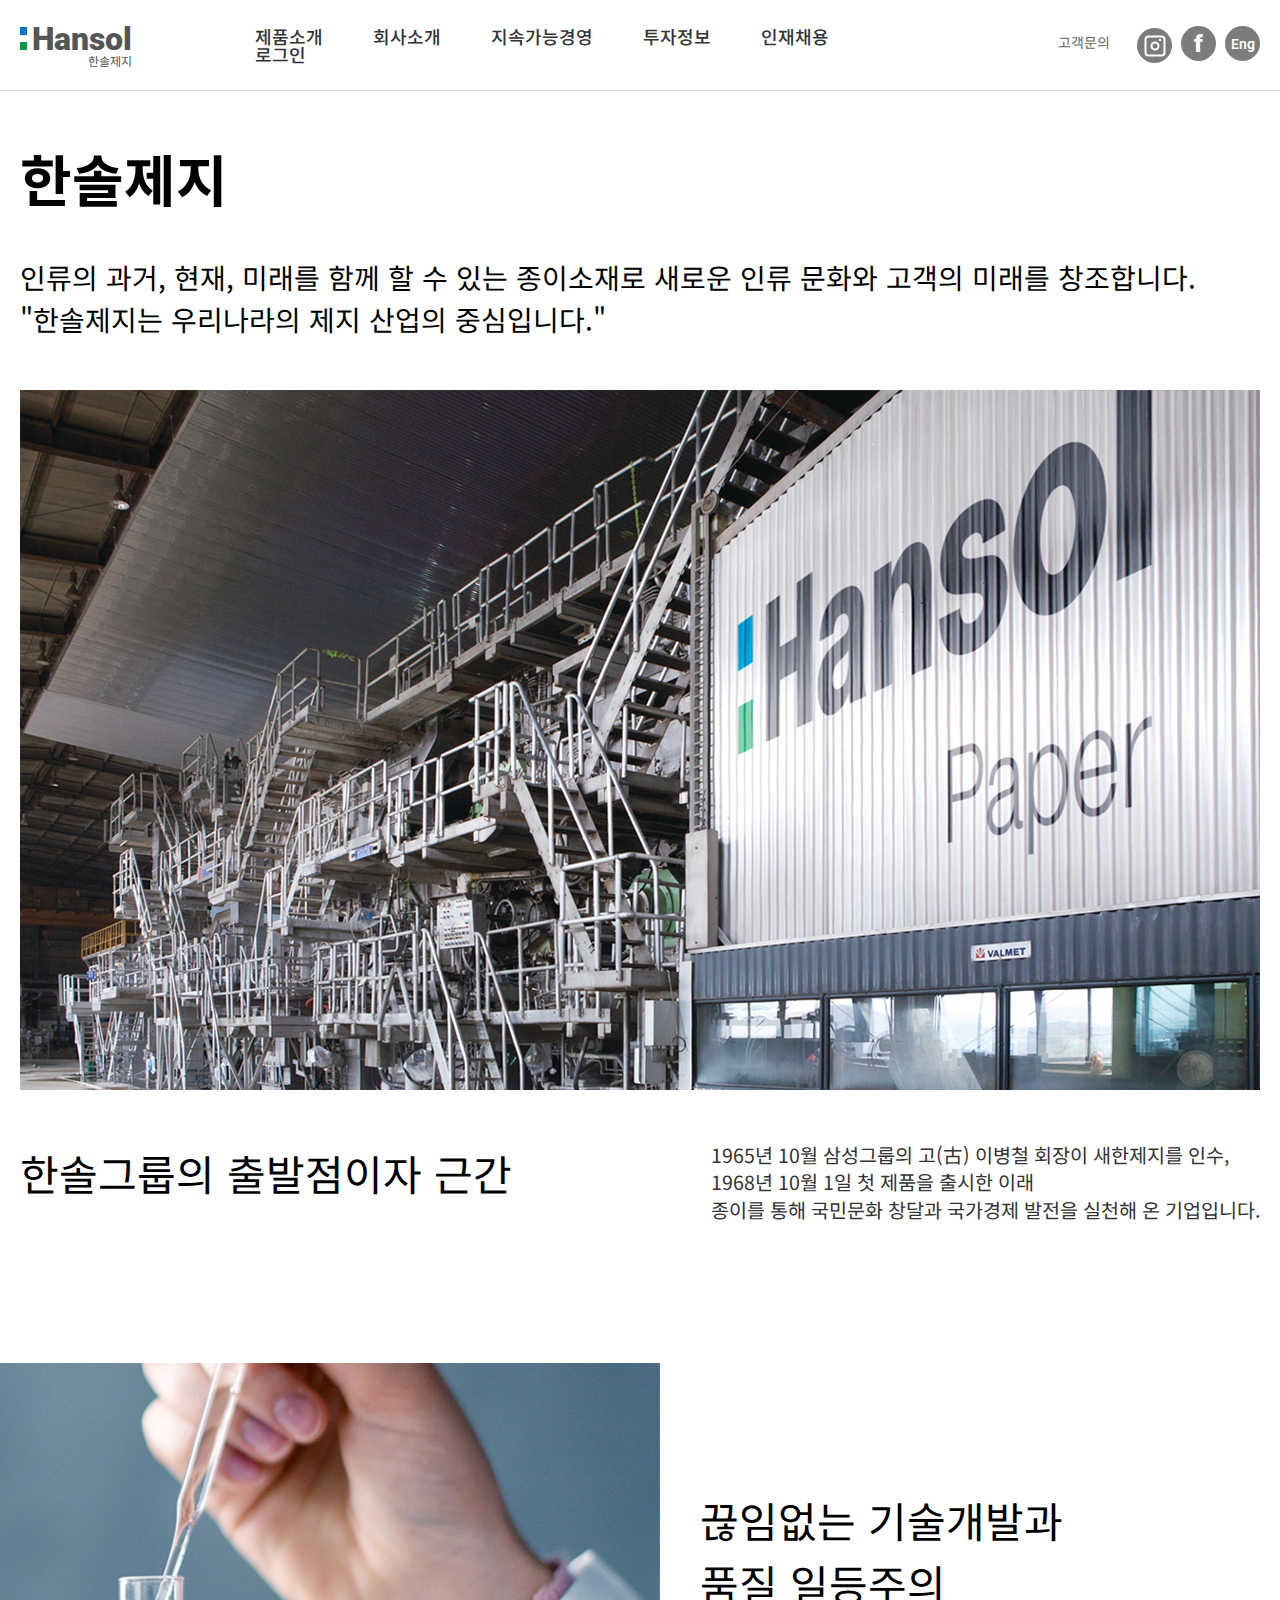
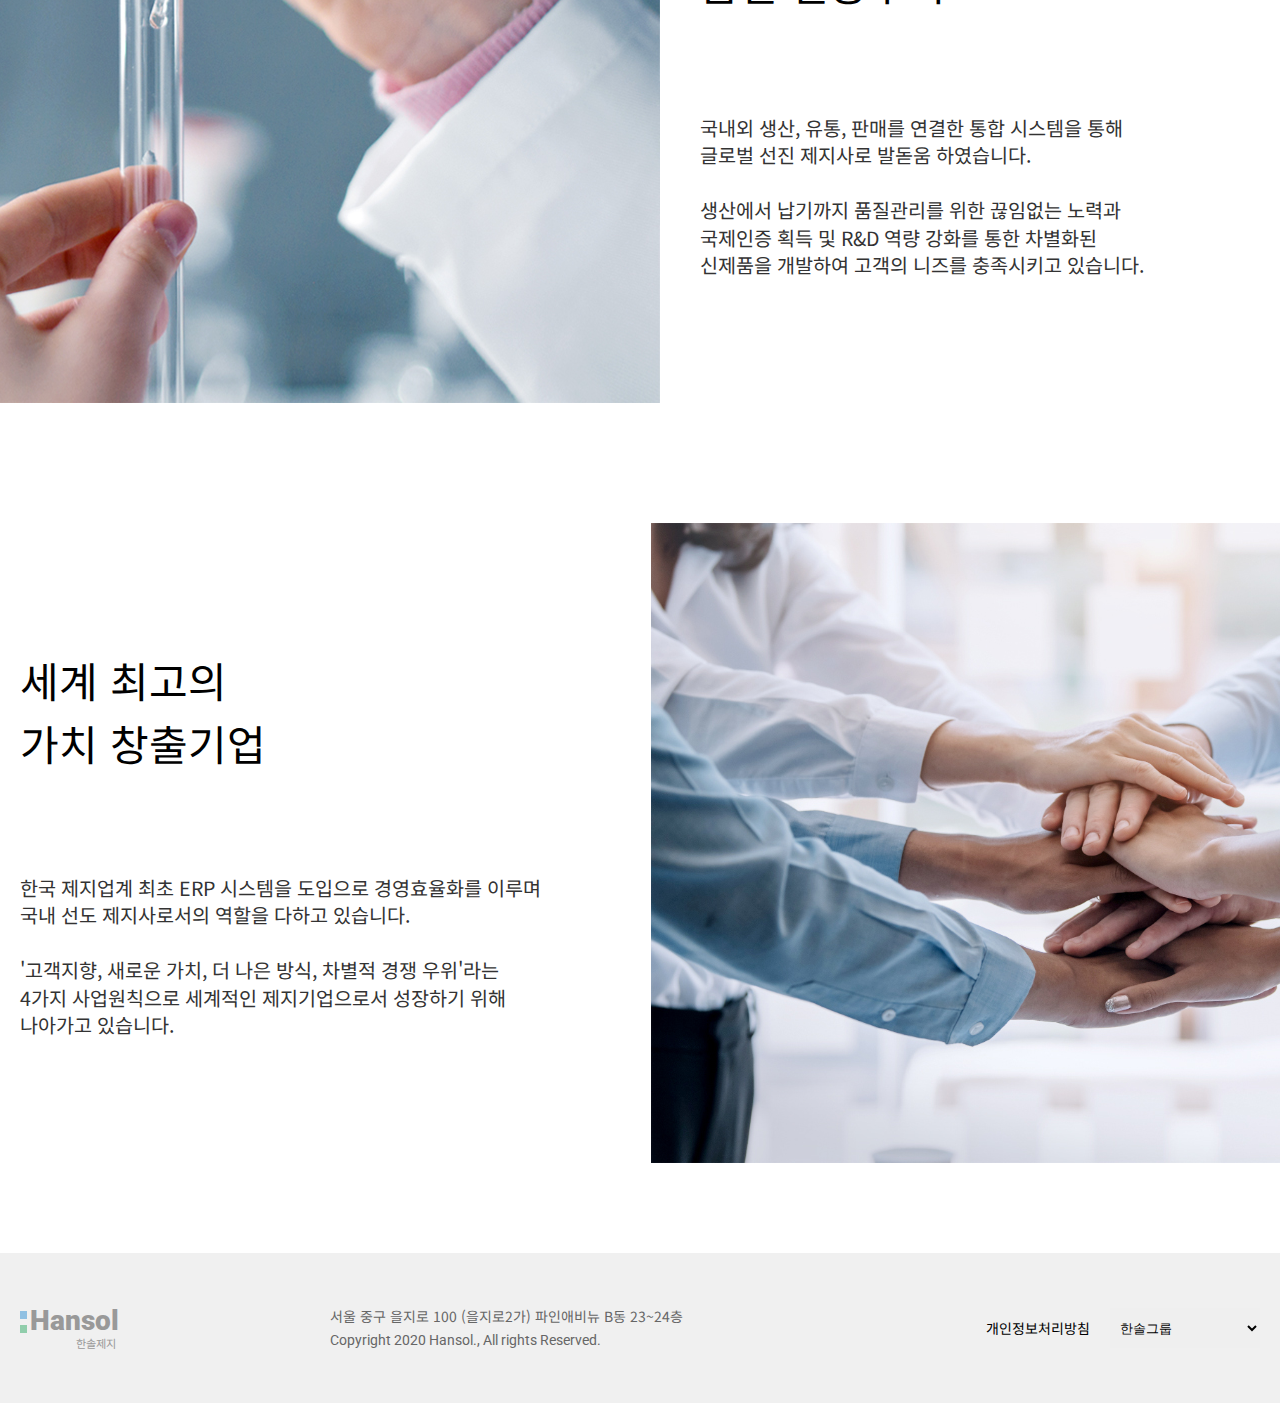
<file: company.html>
<!DOCTYPE html>
<html lang="ko">

<head>
  <meta charset="UTF-8">
  <meta name="viewport" content="width=device-width, initial-scale=1.0">
  <title>한솔제지</title>

  <link rel="stylesheet" href="./css/company.css">

</head>

<body>
  <div class="wrap">
    <header class="header">
      <div class="row">
        <div class="content clearfix">
          <div class="header_left">
            <h1 class="main_logo">
              <a href="index.html">
                <p>Hansol</p>
                <p>한솔제지</p>
              </a>
            </h1>
            <ul class="main_nav clearfix">
              <li>
                <a href="papers.html">제품소개</a>
                <ul class="sub_nav clearfix">
                  <li><a href="#">인스퍼</a></li>
                  <li><a href="#">인쇄용지</a></li>
                  <li><a href="#">산업용지</a></li>
                  <li><a href="#">특수지</a></li>
                  <li><a href="#">감열지</a></li>
                  <li><a href="#">신소재</a></li>
                </ul>
              </li>
              <li>
                <a href="company.html">회사소개</a>
                <ul class="sub_nav clearfix">
                  <li><a href="company.html">한솔제지</a></li>
                  <li><a href="#">이념과 비전</a></li>
                  <li><a href="#">연혁</a></li>
                  <li><a href="#">CEO인사</a></li>
                  <li><a href="#">문화사업</a></li>
                  <li><a href="#">사업장 소개</a></li>
                </ul>
              </li>
              <li>
                <a href="#">지속가능경영</a>
                <ul class="sub_nav clearfix">
                  <li><a href="#">환경경영</a></li>
                  <li><a href="#">윤리경영</a></li>
                  <li><a href="#">사회공헌</a></li>
                </ul>
              </li>
              <li>
                <a href="#">투자정보</a>
                <ul class="sub_nav clearfix">
                  <li><a href="#">주식정보</a></li>
                  <li><a href="#">재무정보</a></li>
                  <li><a href="#">공시정보</a></li>
                  <li><a href="#">기업지배구조</a></li>
                  <li><a href="#">전자공고</a></li>
                </ul>
              </li>
              <li>
                <a href="#">인재채용</a>
                <ul class="sub_nav clearfix">
                  <li><a href="#">인재상</a></li>
                  <li><a href="#">인사정보</a></li>
                  <li><a href="#">채용정보</a></li>
                </ul>
              </li>
              <li>
                <a href="./login.html">로그인</a>
              </li>
            </ul>
          </div>
          <div class="header_right sns">
            <ul class="clearfix">
              <li><a href="#">고객문의</a></li>
              <li><a href="#" class="circle"><span>instargram</span></a></li>
              <li><a href="#" class="circle"><span>facebook</span></a></li>
              <li><a href="#" class="circle"><span>Eng</span></a></li>
            </ul>
          </div>
        </div>
      </div>
    </header>

    <section class="section">
      <div class="content">
        <h2>한솔제지</h2>
        <h4>
          인류의 과거, 현재, 미래를 함께 할 수 있는 종이소재로 새로운 인류 문화와 고객의 미래를 창조합니다.<br>
          "한솔제지는 우리나라의 제지 산업의 중심입니다."
        </h4>
        <div class="content_box">
          <div class="content_img">
            <img src="./imags/img_c_h_1.jpg" alt="회사소개이미지1">
          </div>
          <div class="content_tit">
            <h3>한솔그룹의 출발점이자 근간</h3>
          </div>
          <div class="content_txt">
            <p>
              1965년 10월 삼성그룹의 고(古) 이병철 회장이 새한제지를 인수,<br>
              1968년 10월 1일 첫 제품을 출시한 이래<br>
              종이를 통해 국민문화 창달과 국가경제 발전을 실천해 온 기업입니다.
            </p>
          </div>
        </div>
        <div class="content_box">
          <div class="content_img">
            <img src="./imags/img_c_h_2.jpg" alt="회사소개이미지2">
          </div>
          <div class="content_tit">
            <h3>
              끊임없는 기술개발과<br>
              품질 일등주의
            </h3>
          </div>
          <div class="content_txt">
            <p>
              국내외 생산, 유통, 판매를 연결한 통합 시스템을 통해<br>
              글로벌 선진 제지사로 발돋움 하였습니다.
              <br><br>
              생산에서 납기까지 품질관리를 위한 끊임없는 노력과<br>
              국제인증 획득 및 R&D 역량 강화를 통한 차별화된<br>
              신제품을 개발하여 고객의 니즈를 충족시키고 있습니다.
            </p>
          </div>
        </div>
        <div class="content_box">
          <div class="content_img">
            <img src="./imags/img_c_h_3.jpg" alt="회사소개이미지3">
          </div>
          <div class="content_tit">
            <h3>
              세계 최고의<br>
              가치 창출기업
            </h3>
          </div>
          <div class="content_txt">
            <p>
              한국 제지업계 최초 ERP 시스템을 도입으로 경영효율화를 이루며<br>
              국내 선도 제지사로서의 역할을 다하고 있습니다.
              <br><br>
              '고객지향, 새로운 가치, 더 나은 방식, 차별적 경쟁 우위'라는<br>
              4가지 사업원칙으로 세계적인 제지기업으로서 성장하기 위해<br>
              나아가고 있습니다.
            </p>
          </div>
        </div>
      </div>
    </section>

    <footer class="footer">
      <div class="row">
        <div class="content">
          <h5 class="footer_logo">
            <p>Hansol</p>
            <p>한솔제지</p>
          </h5>
          <address>
            <p>
              서울 중구 을지로 100 (을지로2가) 파인애비뉴 B동 23~24층
            </p>
            <p>
              Copyright 2020 Hansol., All rights Reserved.
            </p>
          </address>
          <ul>
            <li>
              <a href="#">개인정보처리방침</a>
            </li>
            <li>
              <select>
                <option disabled>family site</option>
                <option>한솔그룹</option>
                <option>한솔PNS</option>
                <option>한솔홈데코</option>
                <option>한솔테크닉스</option>
                <option>한솔케미칼</option>
                <option>한솔EME</option>
                <option>한솔로지스틱스</option>
                <option>한솔인티큐브</option>
                <option>한솔 Museum San</option>
                <option>한솔페이퍼텍</option>
              </select>
            </li>
          </ul>
        </div>
      </div>
    </footer>
  </div>
</body>

</html>
</file>
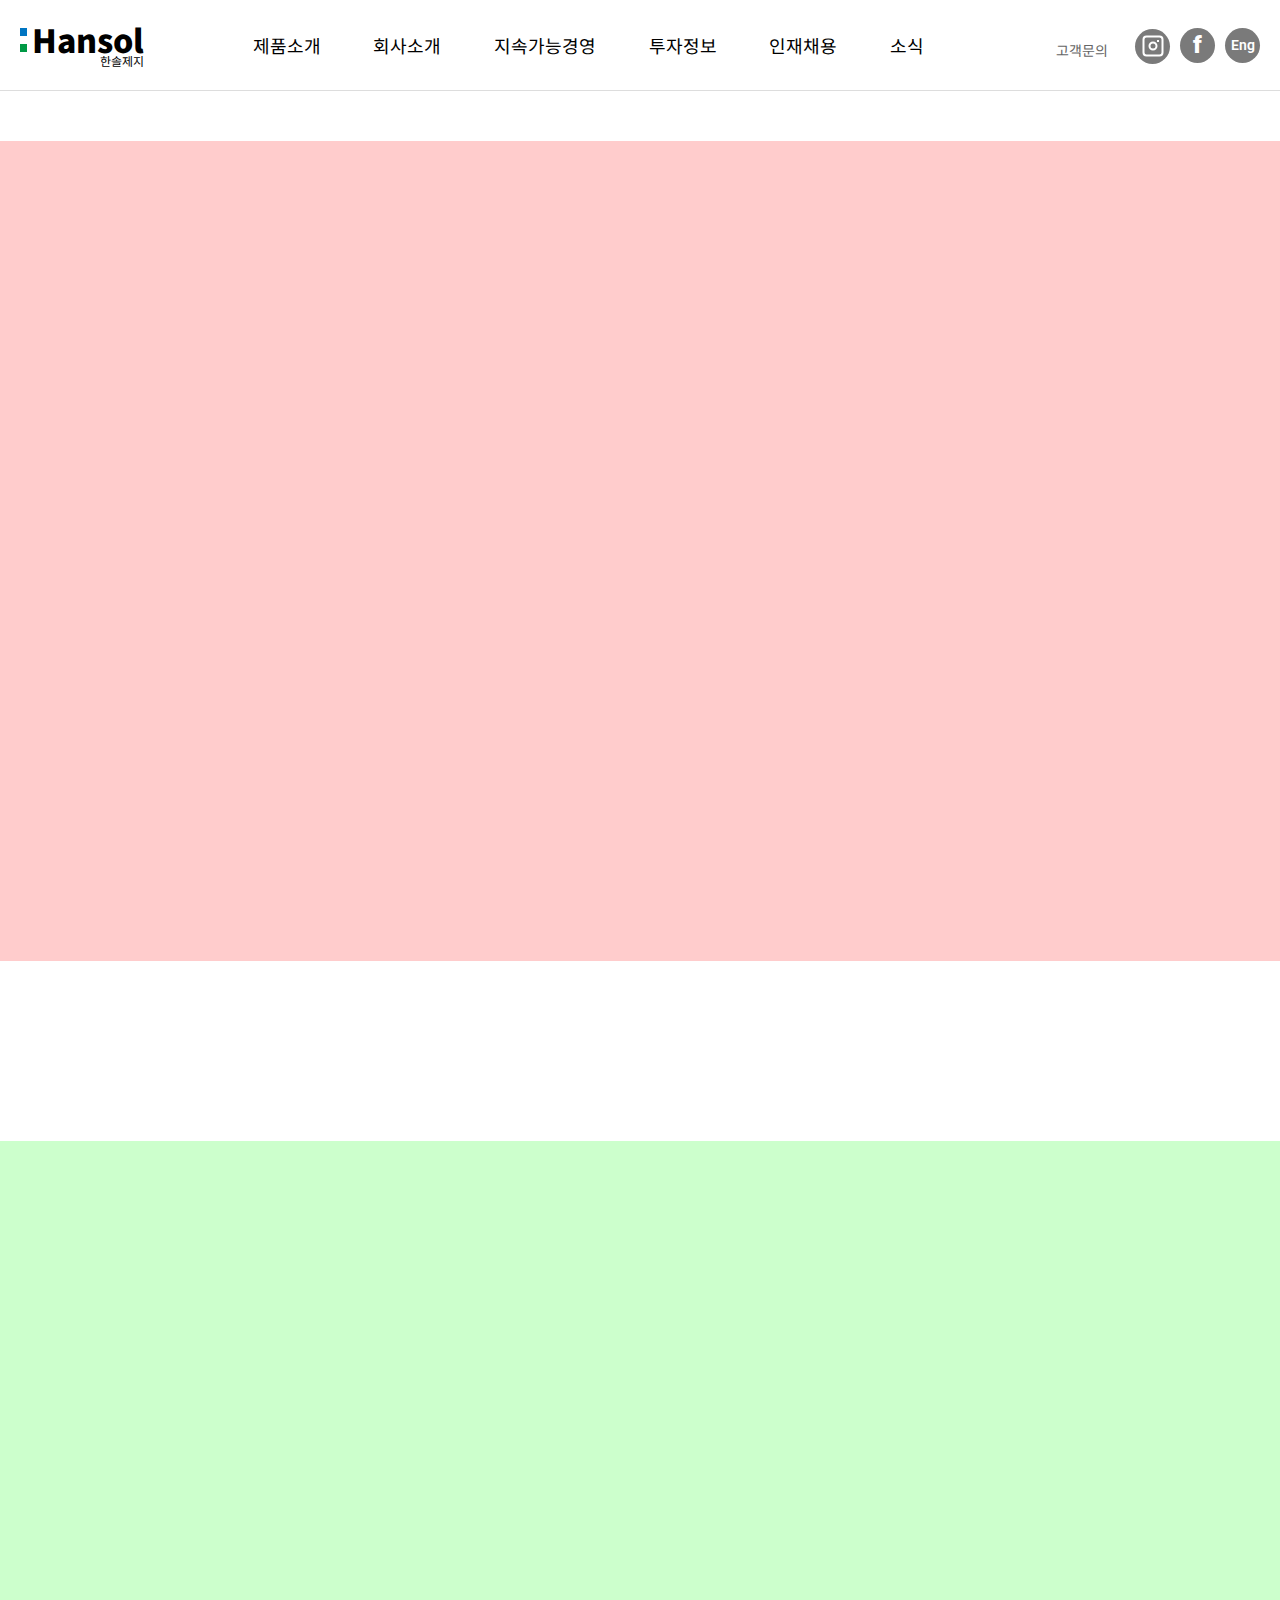
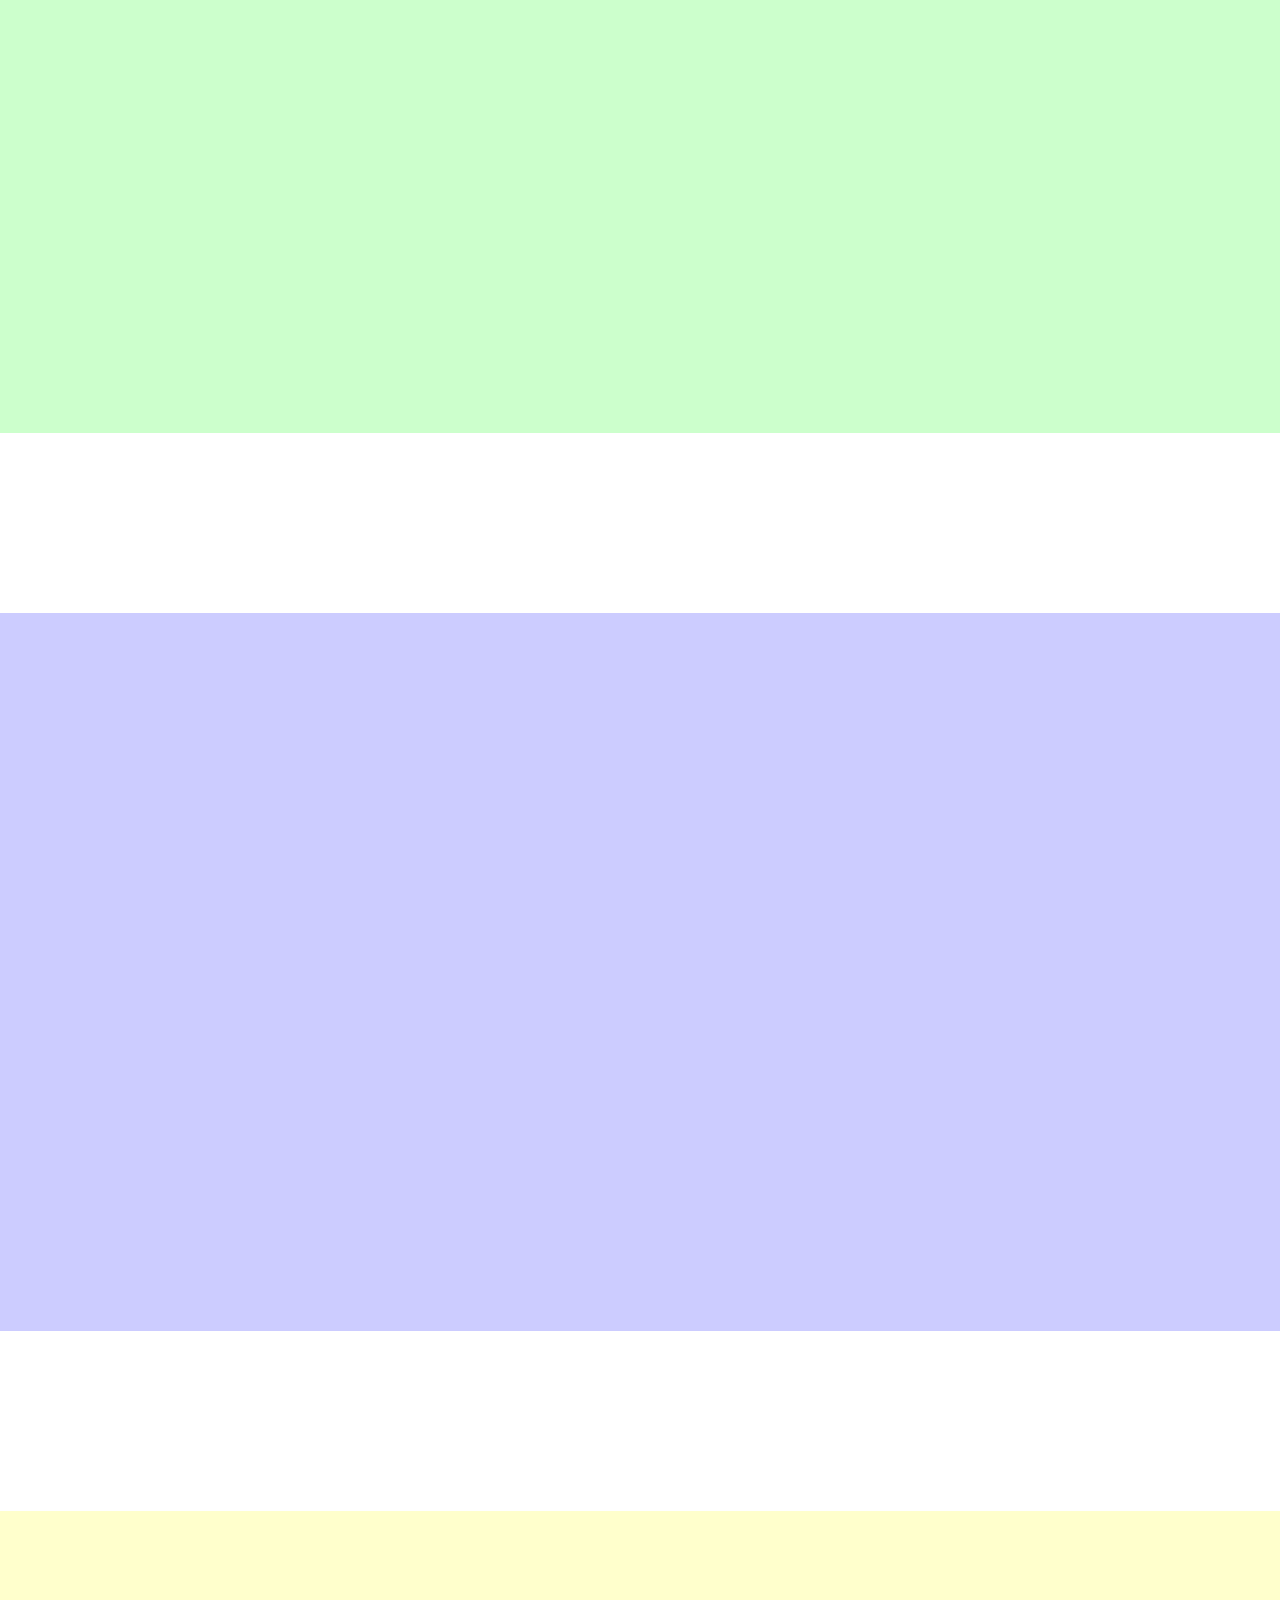
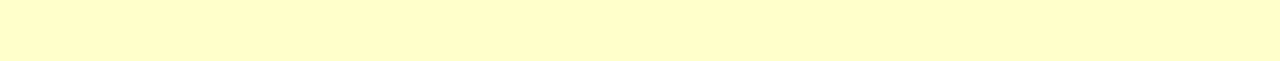
<file: flex.html>
<!DOCTYPE html>
<html lang="ko">

<head>
  <meta charset="UTF-8">
  <meta name="viewport" content="width=device-width, initial-scale=1.0">
  <title>한솔제지</title>
  <link rel="stylesheet" href="./css/reset.css">
  <style>
    @import url('https://fonts.googleapis.com/css2?family=Noto+Sans+KR:wght@100;300;400;500;700;900&family=Roboto:ital,wght@0,100;0,300;0,400;0,500;0,700;0,900;1,100;1,300;1,400;1,500;1,700;1,900&display=swap');

    body {
      font-family: 'Noto Sans KR', sans-serif;
    }

    /* wrap css */
    .content {
      width: 1240px;
      margin: 0 auto;
    }

    a {
      color: #000;
    }

    .circle {
      display: inline-block;
      width: 35px;
      height: 35px;
      border-radius: 50%;
      background-color: #7a7a7a;
    }

    /* header css */
    .header{
      margin-bottom: 50px;
      border-bottom: 1px solid #ddd;
    }
    
    .header .content{
      height:90px;
      display: flex;
      flex-flow: row nowrap;
      justify-content: space-between;
      /* align-items: center; */
    }

    .main_logo{
      flex:2;
      display: flex;
      flex-flow: row nowrap;
      align-items: center;
    }

    .main_logo p:first-child{
      padding-left: 12px;
      font-weight: 900;
      font-size: 32px;
      position: relative;
      
    }

    .main_logo p:last-child{
      font-size: 12px;
      padding-left: 80px;
    }

    .main_logo p:first-child::before{
      width: 7px;
      height: 8px;
      background-color:#0075c2;
      content: '';
      display: block;
      position: absolute;
      left: 0;
      top:5px;
    }

    .main_logo p:first-child::after{
      width: 7px;
      height: 8px;
      background-color:#009945;
      content: '';
      display: block;
      position: absolute;
      left:0;
      bottom:3px;
    }

    .main_nav{
      flex:7;
      display:flex;
      flex-flow:row nowrap;
      justify-content:space-around;
    }

    .main_nav>li{
      position: relative;
      display: flex;
      flex-flow:column nowrap;
      justify-content: center;
    }

    .main_nav>li>a{
      font-size: 18px;
    }

    .main_nav>li:hover>a{
      color: #0075c2;
    }

    .main_nav>li:hover .sub_nav{
      display: flex;
      flex-flow:row nowrap;
    }

    .sub_nav{
      width: 600px;
      padding:30px 0;
      position: absolute;
      left: 0;
      top:75px;
      display: none;
    }

    .sub_nav li{
      margin-right: 30px;
    }    

    .sub_nav li a{
      font-size: 14px;
      color:#666;
    }

    .sns{
      flex:3;
      display: flex;
      flex-flow: row nowrap;
      justify-content: flex-end;
    }

    .sns>li{
      margin-left: 10px;
      display: flex;
      flex-flow: row nowrap;
      align-items: center;
    }

    .sns li a{
      display:inline-block;
      font-size:14px;
      color:#666;
      position:relative;
    }

    .sns li:nth-child(1){
      padding-top:9px;
    }

    .sns li:nth-child(2){
      margin-top:2px;
      margin-left:27px;
    }

    .sns li:nth-child(2) a span{
      width:17px;
      height:17px;
      border:2px solid #fff;
      border-radius:4px;
      position:absolute;
      left:50%;
      top:50%;
      transform:translate(-50%, -50%);
    }

    .sns li:nth-child(2) a::before,
    .sns li:nth-child(2) a::after{
      content:'';
      display:block;
      position:absolute;
    }

    .sns li:nth-child(2) a::before {
      width:5px;
      height:5px;
      border:2px solid #fff;
      border-radius:5px;
      left:50%;
      top:50%;
      transform:translate(-50%, -50%);
    }
    .sns li:nth-child(2) a::after{
      width:2px;
      height: 2px;
      background-color: #fff;
      left: 65%;
      top: 35%;
      transform: translate(-50%, -50%);
    }
    .sns li:nth-child(3) a::before {
      content: 'f';
      display: block;
      font-family: 'Roboto';
      font-weight: 900;
      font-size: 24px;
      color: #fff;
      position: absolute;
      left: 50%;
      top: 50%;
      transform: translate(-50%, -50%);
    }
    .sns li:nth-child(4) a::before {
      content: 'Eng';
      display: block;
      font-family: 'Roboto';
      font-weight: 600;
      font-size: 14px;
      color: #fff;
      position: absolute;
      left: 50%;
      top: 50%;
      transform: translate(-50%, -50%);
    }

    .sns span{
      display: block;
      text-indent: -99999px;
    }

    

    

    /* section css */
    .article {
      margin-bottom: 180px;
    }

    /* main_banne css */
    .main_banner {
      height: 820px;
      background-color: rgba(255, 0, 0, 0.2);
    }

    /* sub_banner css */
    .sub_banner {
      height: 892px;
      background-color: rgba(0, 255, 0, 0.2);
    }

    /* people css */
    .people {
      height: 718px;
      background-color: rgba(0, 0, 255, 0.2);
    }

    /* footer css */
    .footer {
      height:150px;
      background-color: rgba(255, 255, 0, 0.2);
    }
  </style>
</head>

<body>
  <div class="wrap">
    <header class="header">
      <div class="row">
        <div class="content">
          <h1 class="main_logo">
            <a href="index.html">
              <p>Hansol</p>
              <p>한솔제지</p>
            </a>
          </h1>
          <ul class="main_nav">
            <li>
              <a href="#">제품소개</a>
              <ul class="sub_nav">
                <li><a href="#">인스퍼</a></li>
                <li><a href="#">인쇄용지</a></li>
                <li><a href="#">산업용지</a></li>
                <li><a href="#">특수지</a></li>
                <li><a href="#">감열지</a></li>
                <li><a href="#">신소재</a></li>
              </ul>
            </li>
            <li>
              <a href="#">회사소개</a>
              <ul class="sub_nav">
                <li><a href="#">한솔제지</a></li>
                <li><a href="#">이념과 비전</a></li>
                <li><a href="#">연혁</a></li>
                <li><a href="#">CEO인사</a></li>
                <li><a href="#">문화사업</a></li>
                <li><a href="#">사업장 소개</a></li>
              </ul>
            </li>
            <li>
              <a href="#">지속가능경영</a>
              <ul class="sub_nav">
                <li><a href="#">환경경영</a></li>
                <li><a href="#">윤리경영</a></li>
                <li><a href="#">사회공헌</a></li>
              </ul>
            </li>
            <li>
              <a href="#">투자정보</a>
              <ul class="sub_nav">
                <li><a href="#">주식정보</a></li>
                <li><a href="#">재무정보</a></li>
                <li><a href="#">공시정보</a></li>
                <li><a href="#">기업지배구조</a></li>
                <li><a href="#">전자공고</a></li>
              </ul>
            </li>
            <li>
              <a href="#">인재채용</a>
              <ul class="sub_nav">
                <li><a href="#">인재상</a></li>
                <li><a href="#">인사정보</a></li>
                <li><a href="#">채용정보</a></li>
              </ul>
            </li>
            <li>
              <a href="#">소식</a>
              <ul class="sub_nav">
                <li><a href="#">공지사항</a></li>
                <li><a href="#">뉴스</a></li>
              </ul>
            </li>
          </ul>
          <ul class="sns">
            <li><a href="#">고객문의</a></li>
            <li><a href="#" class="circle"><span>instargram</span></a></li>
            <li><a href="#" class="circle"><span>facebook</span></a></li>
            <li><a href="#" class="circle"><span>Eng</span></a></li>
          </ul>
          </div>
        </div>
      </div>
    </header>
    <section class="section">
      <article class="article main_banner">
        <div class="row"></div>
      </article>
      <article class="article sub_banner">
        <div class="row"></div>
      </article>
      <article class="article people">
        <div class="row"></div>
      </article>
    </section>
    <footer class="footer">
      <div class="row"></div>
    </footer>
  </div>
</body>

</html>
</file>
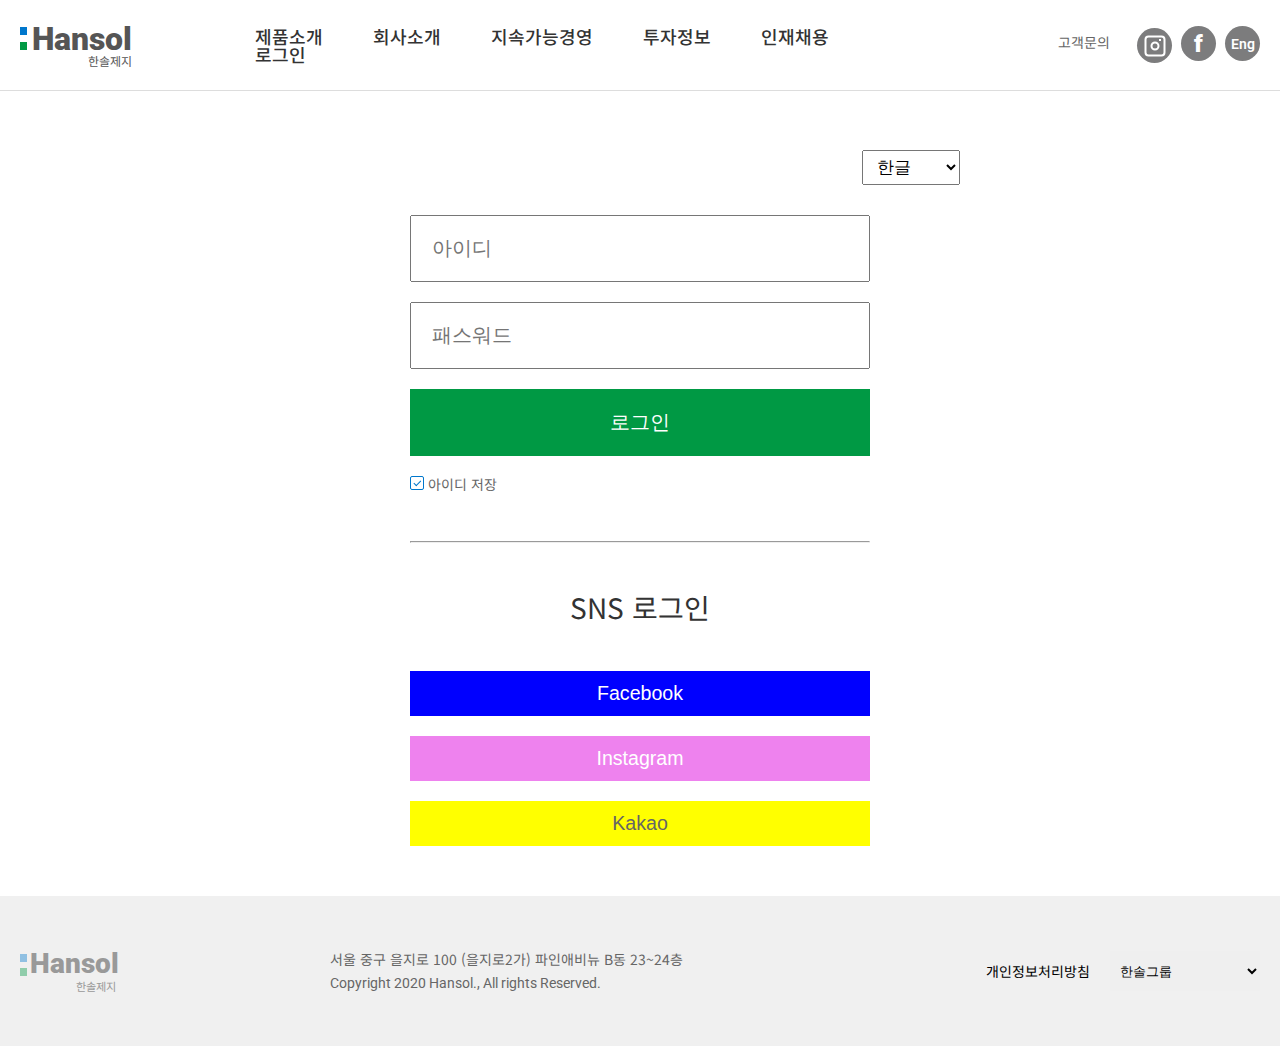
<file: login.html>
<!DOCTYPE html>
<html lang="ko">

<head>
  <meta charset="UTF-8">
  <meta name="viewport" content="width=device-width, initial-scale=1.0">
  <title>한솔제지</title>
  <link rel="stylesheet" href="./css/login.css">
</head>

<body>
  <div class="wrap">
    <header class="header">
      <div class="row">
        <div class="content clearfix">
          <div class="header_left">
            <h1 class="main_logo">
              <a href="index.html">
                <p>Hansol</p>
                <p>한솔제지</p>
              </a>
            </h1>
            <ul class="main_nav clearfix">
              <li>
                <a href="#">제품소개</a>
                <ul class="sub_nav clearfix">
                  <li><a href="#">인스퍼</a></li>
                  <li><a href="#">인쇄용지</a></li>
                  <li><a href="#">산업용지</a></li>
                  <li><a href="#">특수지</a></li>
                  <li><a href="#">감열지</a></li>
                  <li><a href="#">신소재</a></li>
                </ul>
              </li>
              <li>
                <a href="#">회사소개</a>
                <ul class="sub_nav clearfix">
                  <li><a href="#">한솔제지</a></li>
                  <li><a href="#">이념과 비전</a></li>
                  <li><a href="#">연혁</a></li>
                  <li><a href="#">CEO인사</a></li>
                  <li><a href="#">문화사업</a></li>
                  <li><a href="#">사업장 소개</a></li>
                </ul>
              </li>
              <li>
                <a href="#">지속가능경영</a>
                <ul class="sub_nav clearfix">
                  <li><a href="#">환경경영</a></li>
                  <li><a href="#">윤리경영</a></li>
                  <li><a href="#">사회공헌</a></li>
                </ul>
              </li>
              <li>
                <a href="#">투자정보</a>
                <ul class="sub_nav clearfix">
                  <li><a href="#">주식정보</a></li>
                  <li><a href="#">재무정보</a></li>
                  <li><a href="#">공시정보</a></li>
                  <li><a href="#">기업지배구조</a></li>
                  <li><a href="#">전자공고</a></li>
                </ul>
              </li>
              <li>
                <a href="#">인재채용</a>
                <ul class="sub_nav clearfix">
                  <li><a href="#">인재상</a></li>
                  <li><a href="#">인사정보</a></li>
                  <li><a href="#">채용정보</a></li>
                </ul>
              </li>
              <li>
                <a href="./login.html">로그인</a>
                
              </li>
            </ul>
          </div>
          <div class="header_right sns">
            <ul class="clearfix">
              <li><a href="#">고객문의</a></li>
              <li><a href="#" class="circle"><span>instargram</span></a></li>
              <li><a href="#" class="circle"><span>facebook</span></a></li>
              <li><a href="#" class="circle"><span>Eng</span></a></li>
            </ul>
          </div>
        </div>
      </div>
    </header>

    <section class="section">
      <div class="login_form">
        <div class="language">
          <select id="lang">
            <option value="han">한글</option>
            <option value="eng">English</option>
          </select>
        </div>
        <form method="post">
          <input type="text" id="user_id" placeholder="아이디">
          <input type="password" id="user_pass" placeholder="패스워드">
          <button type="button">로그인</button>
          <div class="login_save">
            <label>
              <input type="checkbox" id="save_chk">
              <span id="chk_box"></span>
              <span>아이디 저장</span>
            </label>
          </div>
          <hr>
          <div class="sns_login">
            <h2>SNS 로그인</h2>
            <button type="button">
              Facebook
            </button>
            <button type="button">
              Instagram
            </button>
            <button type="button">
              Kakao
            </button>
          </div>

        </form>
      </div>
    </section>

    <footer class="footer">
      <div class="row">
        <div class="content">
          <h5 class="footer_logo">
            <p>Hansol</p>
            <p>한솔제지</p>
          </h5>
          <address>
            <p>
              서울 중구 을지로 100 (을지로2가) 파인애비뉴 B동 23~24층
            </p>
            <p>
              Copyright 2020 Hansol., All rights Reserved.
            </p>
          </address>
          <ul>
            <li>
              <a href="#">개인정보처리방침</a>
            </li>
            <li>
              <select>
                <option disabled>family site</option>
                <option>한솔그룹</option>
                <option>한솔PNS</option>
                <option>한솔홈데코</option>
                <option>한솔테크닉스</option>
                <option>한솔케미칼</option>
                <option>한솔EME</option>
                <option>한솔로지스틱스</option>
                <option>한솔인티큐브</option>
                <option>한솔 Museum San</option>
                <option>한솔페이퍼텍</option>
              </select>
            </li>
          </ul>
        </div>
      </div>
    </footer>
  </div>
</body>

</html>
</file>
<file: css/company.css>
@charset 'utf-8';

@import url('./reset.css');
@import url('./default.css');
@import url('./header.css');
@import url('./company_section.css');
@import url('./footer.css');
</file>
<file: css/login.css>
@charset 'utf-8';

@import url('./reset.css');
@import url('./default.css');
@import url('./header.css');
@import url('./login_section.css');
@import url('./footer.css');
</file>
